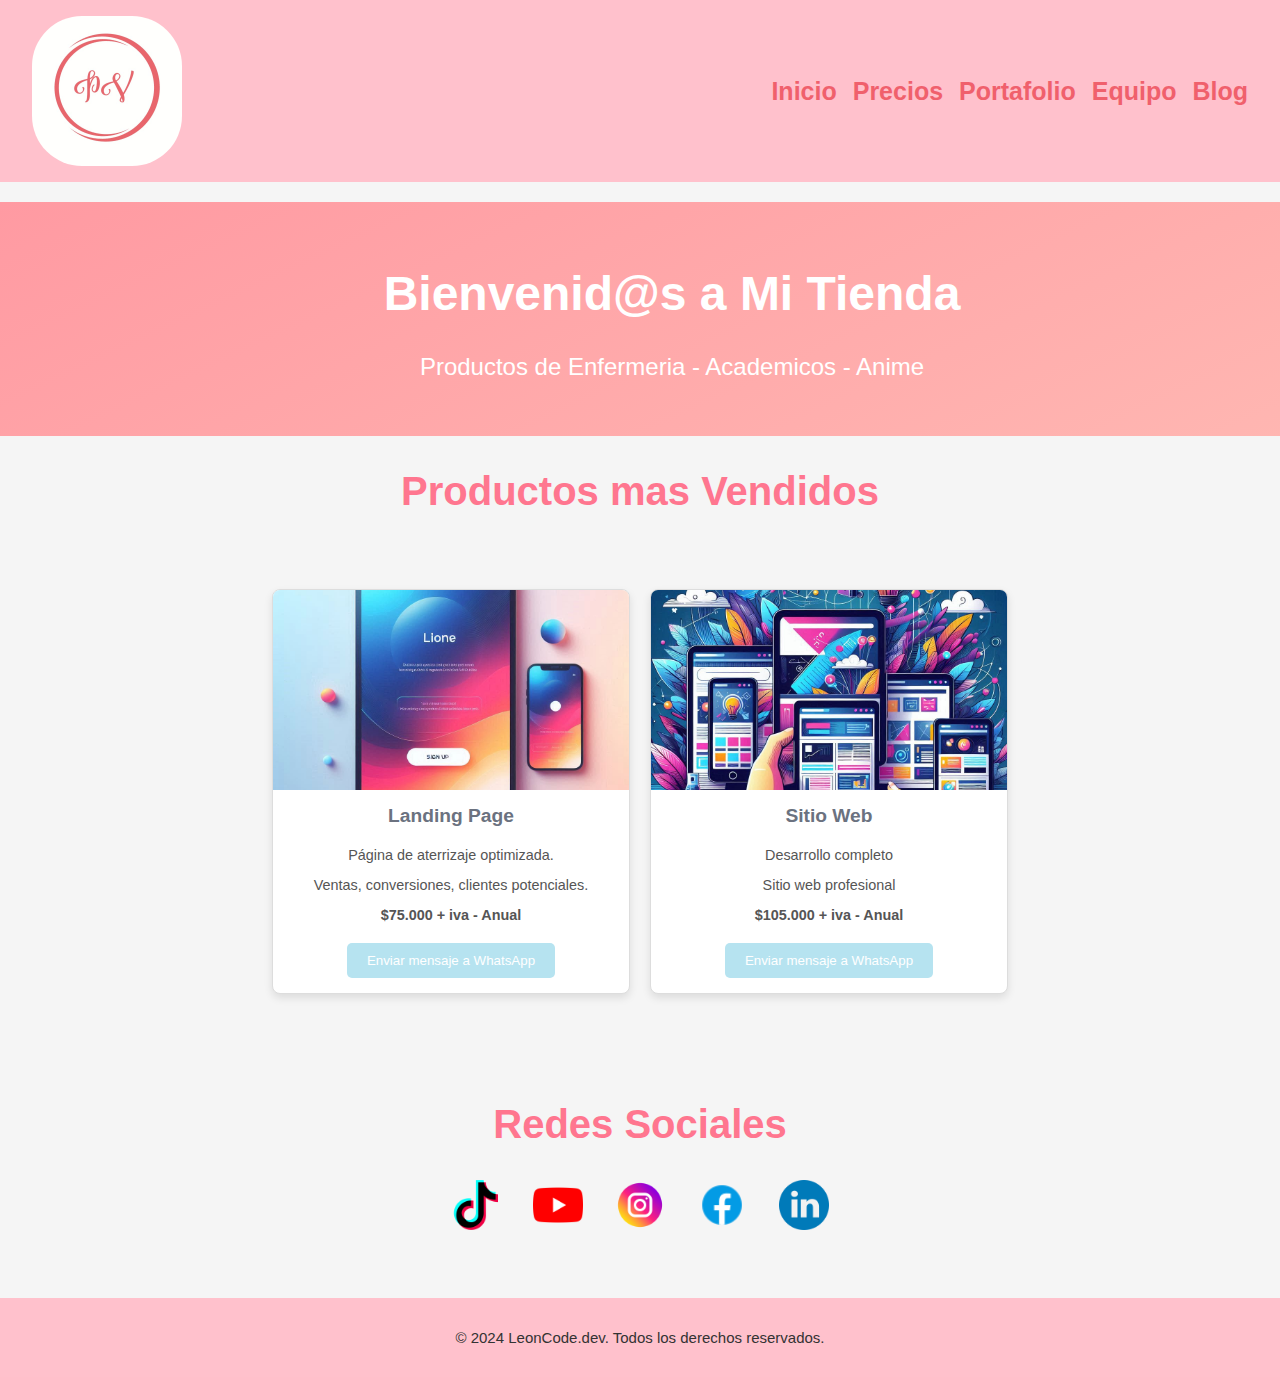
<file: index.html>
<!DOCTYPE html>
<html lang="es">
<head>
    <meta charset="UTF-8">
    <meta name="viewport" content="width=device-width, initial-scale=1.0">
    <title>Web Software Chile</title>
    <link rel="stylesheet" href="styles.css">
</head>
<body>
    <header>
        <div class="logo">
            <img src="imagenes/logo.jpeg" alt="Logo Tienda Pati">
        </div>
        <nav>
            <ul>
                <li><a href="index.html">Inicio</a></li>
                <li><a href="precios.html">Precios</a></li>
                <li><a href="portafolio.html">Portafolio</a></li>
                <li><a href="equipo.html">Equipo</a></li>
                <li><a href="Blog.html">Blog</a></li>
            </ul>
        </nav>
    </header>
    
    <section id="hero">
        <h1 >Bienvenid@s a Mi Tienda</h1>
        <p>Productos de Enfermeria - Academicos - Anime</p>
    </section>
    
    <section-1 id="series">
        <h2>Productos mas Vendidos</h2>
    </section>

    </section>
    <section class="menu">
        <div class="item">
            <div class="img-container">
                <img src="imagenes/landin2.jpeg" alt="Landing Page" onclick="openModal(this)">
            </div>
            <div class="item-content">
                <h3>Landing Page</h3>
                <p>Página de aterrizaje optimizada.</p>
                <p>Ventas, conversiones, clientes potenciales.</p>
                <p class="price">$75.000 + iva - Anual</p>
                <a href="https://wa.me/1234567890?text=Estoy%20interesado%20en%20la%20Landing%20Page%20de%20LeonCode.dev" target="_blank">
                    <button class="whatsapp-button">Enviar mensaje a WhatsApp</button>
                </a>
            </div>
        </div>
        <div class="item">
            <div class="img-container">
                <img src="imagenes/Designer - 2024-07-09T194819.278 copy.jpeg" alt="Landing Page" onclick="openModal(this)">
            </div>
            <div class="item-content">
                <h3>Sitio Web</h3>
                <p>Desarrollo completo</p>
                <p>Sitio web profesional</p>
                <p class="price">$105.000 + iva - Anual</p>
                <a href="https://wa.me/56964855203?text=Hola! Estoy interesad@ en digitalizar mi negocio" target="_blank">
                    <button class="whatsapp-button">Enviar mensaje a WhatsApp</button>
                </a>
            </div>
        </div>
    </section>
    

    

    
    <section id="socials">
        <h2>Redes Sociales</h2>
        <div class="social">
            <a href="https://www.tiktok.com/@m4m1s4m4?_t=8ny4UEmt8mz&_r=1"><img src="imagenes/tik-tok.png" alt="TikTok"></a>
            <a href="http://www.youtube.com/@m4t1s4m4"><img src="imagenes/youtube.png" alt="YouTube"></a>
            <a href="https://www.instagram.com/websoftwarechile?igsh=MWllanVqdGZ4bGFqeg=="><img src="imagenes/instagram (1).png" alt="Instagram"></a>
            <a href="https://www.facebook.com/share/PBLAvauDFCnhfVsk/?mibextid=qi2Omg"><img src="imagenes/face.png" alt="Facebook"></a>
            <a href="https://www.tiktok.com/@m4m1s4m4?_t=8ny4UEmt8mz&_r=1"><img src="imagenes/linkedin (1).png" alt="TikTok"></a>
        </div>
    </section>
    
    <footer>
        <p>&copy; 2024 LeonCode.dev. Todos los derechos reservados.</p>
    </footer>

    <div id="myModal" class="modal">
        <span class="close" onclick="closeModal()">&times;</span>
        <img class="modal-content" id="img01">
    </div>
    
    <script>
        function openModal(element) {
            var modal = document.getElementById("myModal");
            var modalImg = document.getElementById("img01");
            modal.style.display = "block";
            modalImg.src = element.src;
        }
    
        function closeModal() {
            var modal = document.getElementById("myModal");
            modal.style.display = "none";
        }
    
        // Cerrar modal al presionar la tecla Escape
        document.addEventListener('keydown', function(event) {
            if (event.key === "Escape") {
                closeModal();
            }
        });
    </script>
    
</body>
</html>
</file>
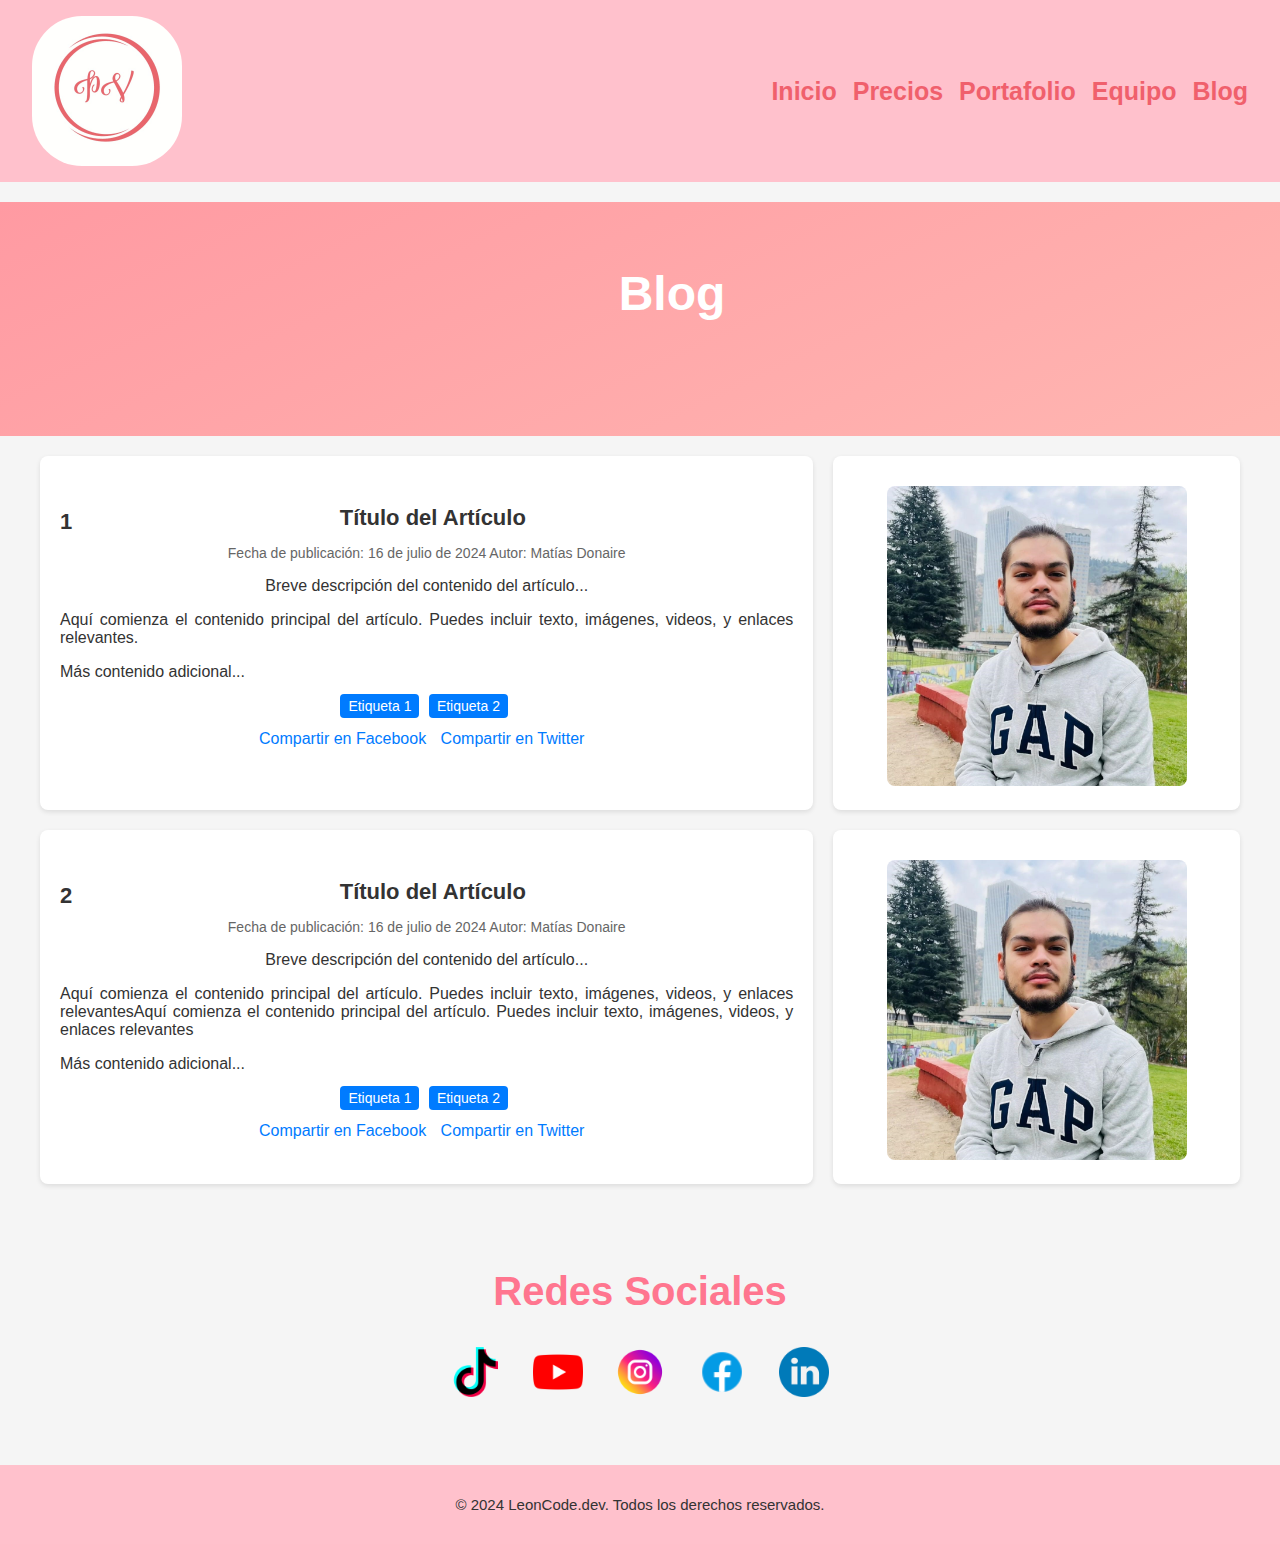
<file: Blog.html>
<!DOCTYPE html>
<html lang="es">
<head>
    <meta charset="UTF-8">
    <meta name="viewport" content="width=device-width, initial-scale=1.0">
    <title>Web Software Chile - Blog</title>
    <link rel="stylesheet" href="styles.css">
    <style>
        /* Estilos para el modal */
        .modal {
            display: none;
            position: fixed;
            z-index: 1;
            padding-top: 60px;
            left: 0;
            top: 0;
            width: 100%;
            height: 100%;
            overflow: auto;
            background-color: rgba(0, 0, 0, 0.9);
        }

        .modal-content {
            margin: auto;
            display: block;
            width: 80%;
            max-width: 700px;
        }

        .close {
            position: absolute;
            top: 15px;
            right: 35px;
            color: #f1f1f1;
            font-size: 40px;
            font-weight: bold;
            transition: 0.3s;
        }

        .close:hover,
        .close:focus {
            color: #bbb;
            text-decoration: none;
            cursor: pointer;
        }

        /* Responsivo */
        @media only screen and (max-width: 700px) {
            .modal-content {
                width: 100%;
            }
        }
        .container {
            display: flex; /* Utiliza flexbox para el layout */
            max-width: 1200px;
            margin: 20px auto;
        }

        .blog-posts {
            flex: 2; /* Ocupa 2 partes del contenedor */
            padding: 20px;
            background: #fff;
            border-radius: 8px;
            box-shadow: 0 2px 5px rgba(0, 0, 0, 0.1);
            margin-right: 20px;
        }

        .sidebar {
            flex: 1; /* Ocupa 1 parte del contenedor */
            padding: 20px;
            background: #fff;
            border-radius: 8px;
            box-shadow: 0 2px 5px rgba(0, 0, 0, 0.1);
            text-align: center; /* Centrar contenido */
        }

        .blog-post {
            border-bottom: 1px solid #ddd;
            padding: 15px 0;
            color: #333;
        }

        .blog-post:last-child {
            border-bottom: none;
        }

        .post-title {
            font-size: 22px;
            color: #333;
            margin-bottom: 10px;
        }

        .post-number {
            font-size: 22px;
            color: #333;
            margin-bottom: 10px;
            text-align: left;
        }

        .post-image {
            max-width: 90%; /* Ajuste del tamaño de la imagen */
            height: auto;
            border-radius: 8px;
            margin-bottom: 10px;
        }

        .post-meta {
            font-size: 14px;
            color: #666;
            margin-bottom: 10px;
        }

        .post-excerpt {
            font-size: 16px;
            margin-bottom: 15px;
        }

        .post-content {
            font-size: 16px;
            margin-bottom: 15px;
            color: #333;
            text-align: justify;
        }

        .post-tags {
            margin-top: 10px;
        }

        .tag {
            background-color: #007BFF;
            color: white;
            padding: 4px 8px;
            border-radius: 4px;
            margin-right: 5px;
            font-size: 14px;
        }

        .social-share {
            margin-top: 15px;
        }

        .share-link {
            color: #007BFF;
            text-decoration: none;
            margin-right: 10px;
        }

        .share-link:hover {
            text-decoration: underline;
        }

        .sidebar img {

            height: 300px;
            width: 300px;
            border-radius: 8px;
            margin-top: 10px;
        }

    </style>
</head>
<body>
    <header>
        <div class="logo">
            <img src="imagenes/logo.jpeg" alt="Logo Tienda Pati">
        </div>
        <nav>
            <ul>
                <li><a href="index.html">Inicio</a></li>
                <li><a href="precios.html">Precios</a></li>
                <li><a href="portafolio.html">Portafolio</a></li>
                <li><a href="equipo.html">Equipo</a></li>
                <li><a href="Blog.html">Blog</a></li>
            </ul>
        </nav>
    </header>
    
    <section id="hero">
        <h1>Blog</h1>
    </section>
    <div class="container">
        <section class="blog-posts">
            <article class="blog-post">

                <div class="post-header" style="display: flex;">
                    <h2 class="post-number">1</h2>
                    <h2 class="post-title" style="margin: auto;">Título del Artículo</h2>
                </div>

                <div class="post-meta">
                    <span class="post-date">Fecha de publicación: 16 de julio de 2024</span>
                    <span class="post-author">Autor: Matías Donaire</span>
                </div>
                <p class="post-excerpt">Breve descripción del contenido del artículo...</p>
                <div class="post-content">
                    <p>Aquí comienza el contenido principal del artículo. Puedes incluir texto, imágenes, videos, y enlaces relevantes.</p>
                    <p>Más contenido adicional...</p>
                </div>
                <div class="post-tags">
                    <span class="tag">Etiqueta 1</span>
                    <span class="tag">Etiqueta 2</span>
                </div>
                <div class="social-share">
                    <a href="#" class="share-link">Compartir en Facebook</a>
                    <a href="#" class="share-link">Compartir en Twitter</a>
                </div>
            </article>

        </section>

        <aside class="sidebar">

            <img src="imagenes/foto mati.jpeg" alt="Imagen del Sidebar">

        </aside>
    </div>
    <div class="container">
        <section class="blog-posts">
            <article class="blog-post">

                <div class="post-header" style="display: flex;">
                    <h2 class="post-number">2</h2>
                    <h2 class="post-title" style="margin: auto;">Título del Artículo</h2>
                </div>

                <div class="post-meta">
                    <span class="post-date">Fecha de publicación: 16 de julio de 2024</span>
                    <span class="post-author">Autor: Matías Donaire</span>
                </div>
                <p class="post-excerpt">Breve descripción del contenido del artículo...</p>
                <div class="post-content">
                    <p>Aquí comienza el contenido principal del artículo. Puedes incluir texto, imágenes, videos, y enlaces relevantesAquí comienza el contenido principal del artículo. Puedes incluir texto, imágenes, videos, y enlaces relevantes</p>
                    <p>Más contenido adicional...</p>
                </div>
                <div class="post-tags">
                    <span class="tag">Etiqueta 1</span>
                    <span class="tag">Etiqueta 2</span>
                </div>
                <div class="social-share">
                    <a href="#" class="share-link">Compartir en Facebook</a>
                    <a href="#" class="share-link">Compartir en Twitter</a>
                </div>
            </article>

        </section>

        <aside class="sidebar">

            <img src="imagenes/foto mati.jpeg" alt="Imagen del Sidebar">

        </aside>
    </div>
    <section id="socials">
        <h2>Redes Sociales</h2>
        <div class="social">
            <a href="https://www.tiktok.com/@m4m1s4m4?_t=8ny4UEmt8mz&_r=1"><img src="imagenes/tik-tok.png" alt="TikTok"></a>
            <a href="http://www.youtube.com/@m4t1s4m4"><img src="imagenes/youtube.png" alt="YouTube"></a>
            <a href="https://www.instagram.com/websoftwarechile?igsh=MWllanVqdGZ4bGFqeg=="><img src="imagenes/instagram (1).png" alt="Instagram"></a>
            <a href="https://www.facebook.com/share/PBLAvauDFCnhfVsk/?mibextid=qi2Omg"><img src="imagenes/face.png" alt="Facebook"></a>
            <a href="https://www.tiktok.com/@m4m1s4m4?_t=8ny4UEmt8mz&_r=1"><img src="imagenes/linkedin (1).png" alt="TikTok"></a>
        </div>
    </section>


    <footer>

        </section>
        <p>&copy; 2024 LeonCode.dev. Todos los derechos reservados.</p>
    </footer>

    <div id="myModal" class="modal">
        <span class="close" onclick="closeModal()">&times;</span>
        <img class="modal-content" id="img01">
    </div>
    
    <script>
        function openModal(element) {
            var modal = document.getElementById("myModal");
            var modalImg = document.getElementById("img01");
            modal.style.display = "block";
            modalImg.src = element.src;
        }
    
        function closeModal() {
            var modal = document.getElementById("myModal");
            modal.style.display = "none";
        }
    
        // Cerrar modal al presionar la tecla Escape
        document.addEventListener('keydown', function(event) {
            if (event.key === "Escape") {
                closeModal();
            }
        });
    </script>
</file>
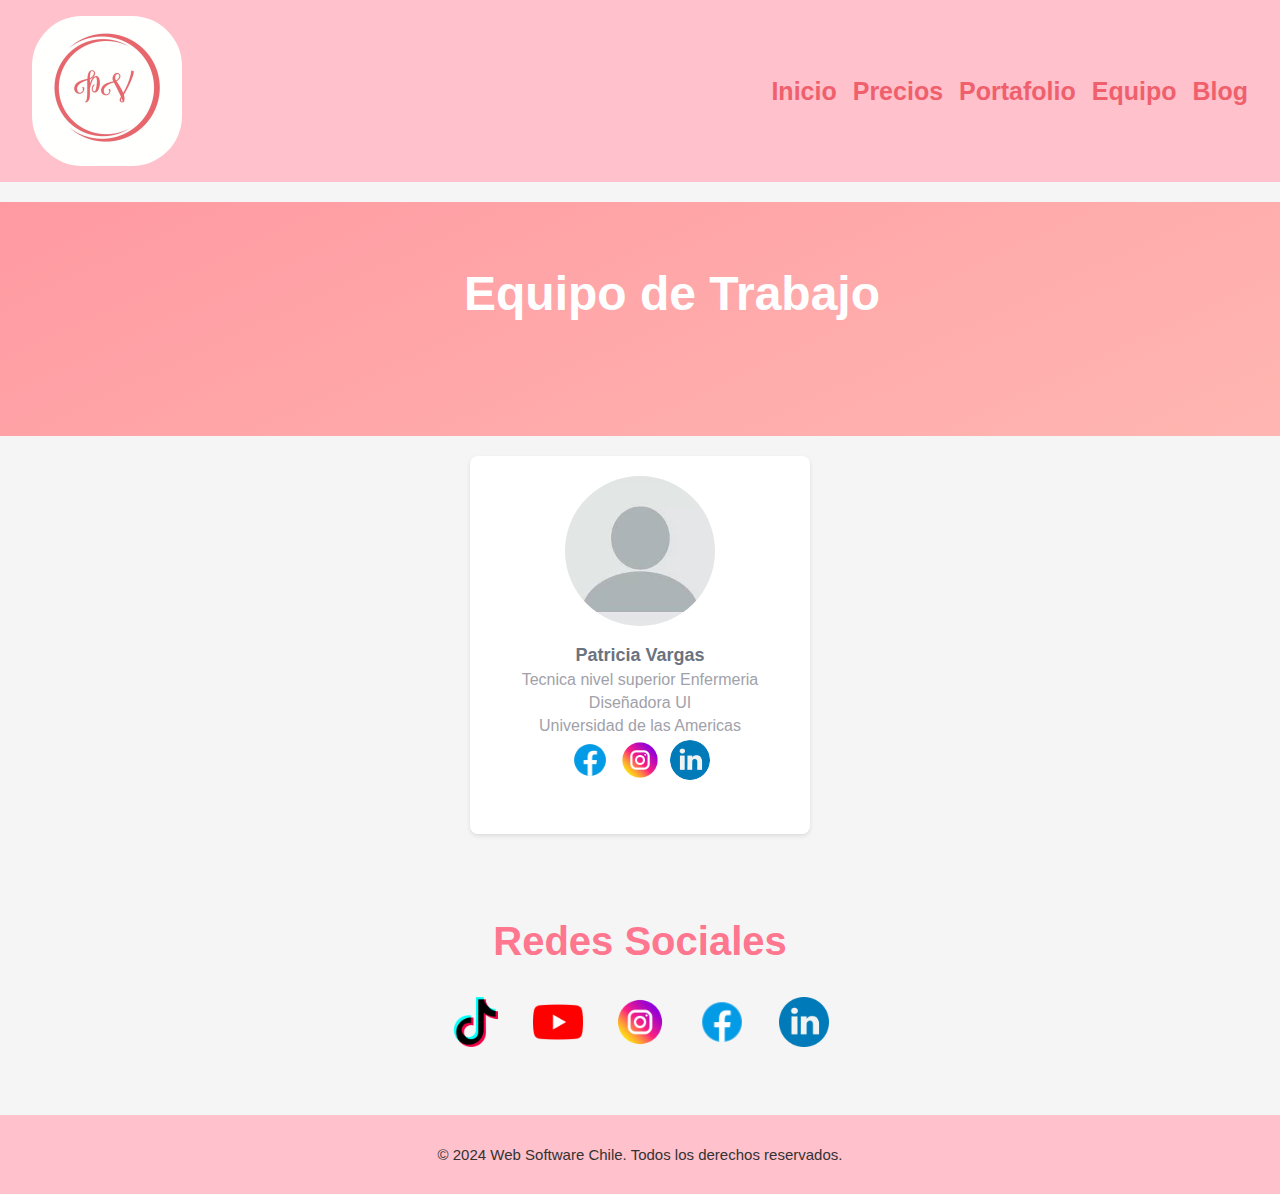
<file: equipo.html>
<!DOCTYPE html>
<html lang="es">
<head>
    <meta charset="UTF-8">
    <meta name="viewport" content="width=device-width, initial-scale=1.0">
    <title>Web Software Chile - Equipo</title>
    <link rel="stylesheet" href="styles.css">
</head>
<body>
    <header>
        <div class="logo">
            <img src="imagenes/logo.jpeg" alt="Logo Tienda Pati">
        </div>
        <nav>
            <ul>
                <li><a href="index.html">Inicio</a></li>
                <li><a href="precios.html">Precios</a></li>
                <li><a href="portafolio.html">Portafolio</a></li>
                <li><a href="equipo.html">Equipo</a></li>
                <li><a href="Blog.html">Blog</a></li>
            </ul>
        </nav>
    </header>
    
    <section id="hero">
        <h1 >Equipo de Trabajo</h1>

    </section>
    
    <section class="team">



        <div class="member">
            <img src="imagenes/usuario.jpeg" alt="Foto de Perfil">
            <div class="member-info">
                <h3>Patricia Vargas</h3>
                <p>Tecnica nivel superior Enfermeria</p>
                <p>Diseñadora UI</p>
                <p>Universidad de las Americas</p>

                
                <div class="social-links">
                    <a href="https://www.facebook.com/usuario2" target="_blank"><img src="imagenes/face.png" alt="Facebook"></a>
                    <a href="https://www.instagram.com/usuario2" target="_blank"><img src="imagenes/instagram (1).png" alt="Instagram"></a>
                    <a href="https://www.linkedin.com/usuario2" target="_blank"><img src="imagenes/linkedin (1).png" alt="LinkedIn"></a>

                </div>
            </div>
        </div>


    </section>

    <section id="socials">
        <h2>Redes Sociales</h2>
        <div class="social">
            <a href="https://www.tiktok.com/@m4m1s4m4?_t=8ny4UEmt8mz&_r=1"><img src="imagenes/tik-tok.png" alt="TikTok"></a>
            <a href="http://www.youtube.com/@m4t1s4m4"><img src="imagenes/youtube.png" alt="YouTube"></a>
            <a href="https://www.instagram.com/websoftwarechile?igsh=MWllanVqdGZ4bGFqeg=="><img src="imagenes/instagram (1).png" alt="Instagram"></a>
            <a href="https://www.facebook.com/share/PBLAvauDFCnhfVsk/?mibextid=qi2Omg"><img src="imagenes/face.png" alt="Facebook"></a>
            <a href="https://www.tiktok.com/@m4m1s4m4?_t=8ny4UEmt8mz&_r=1"><img src="imagenes/linkedin (1).png" alt="TikTok"></a>
        </div>
    </section>
    
    <footer>
        <p>&copy; 2024 Web Software Chile. Todos los derechos reservados.</p>
    </footer>

    <script src="script.js"></script>
</body>
</html>
</file>
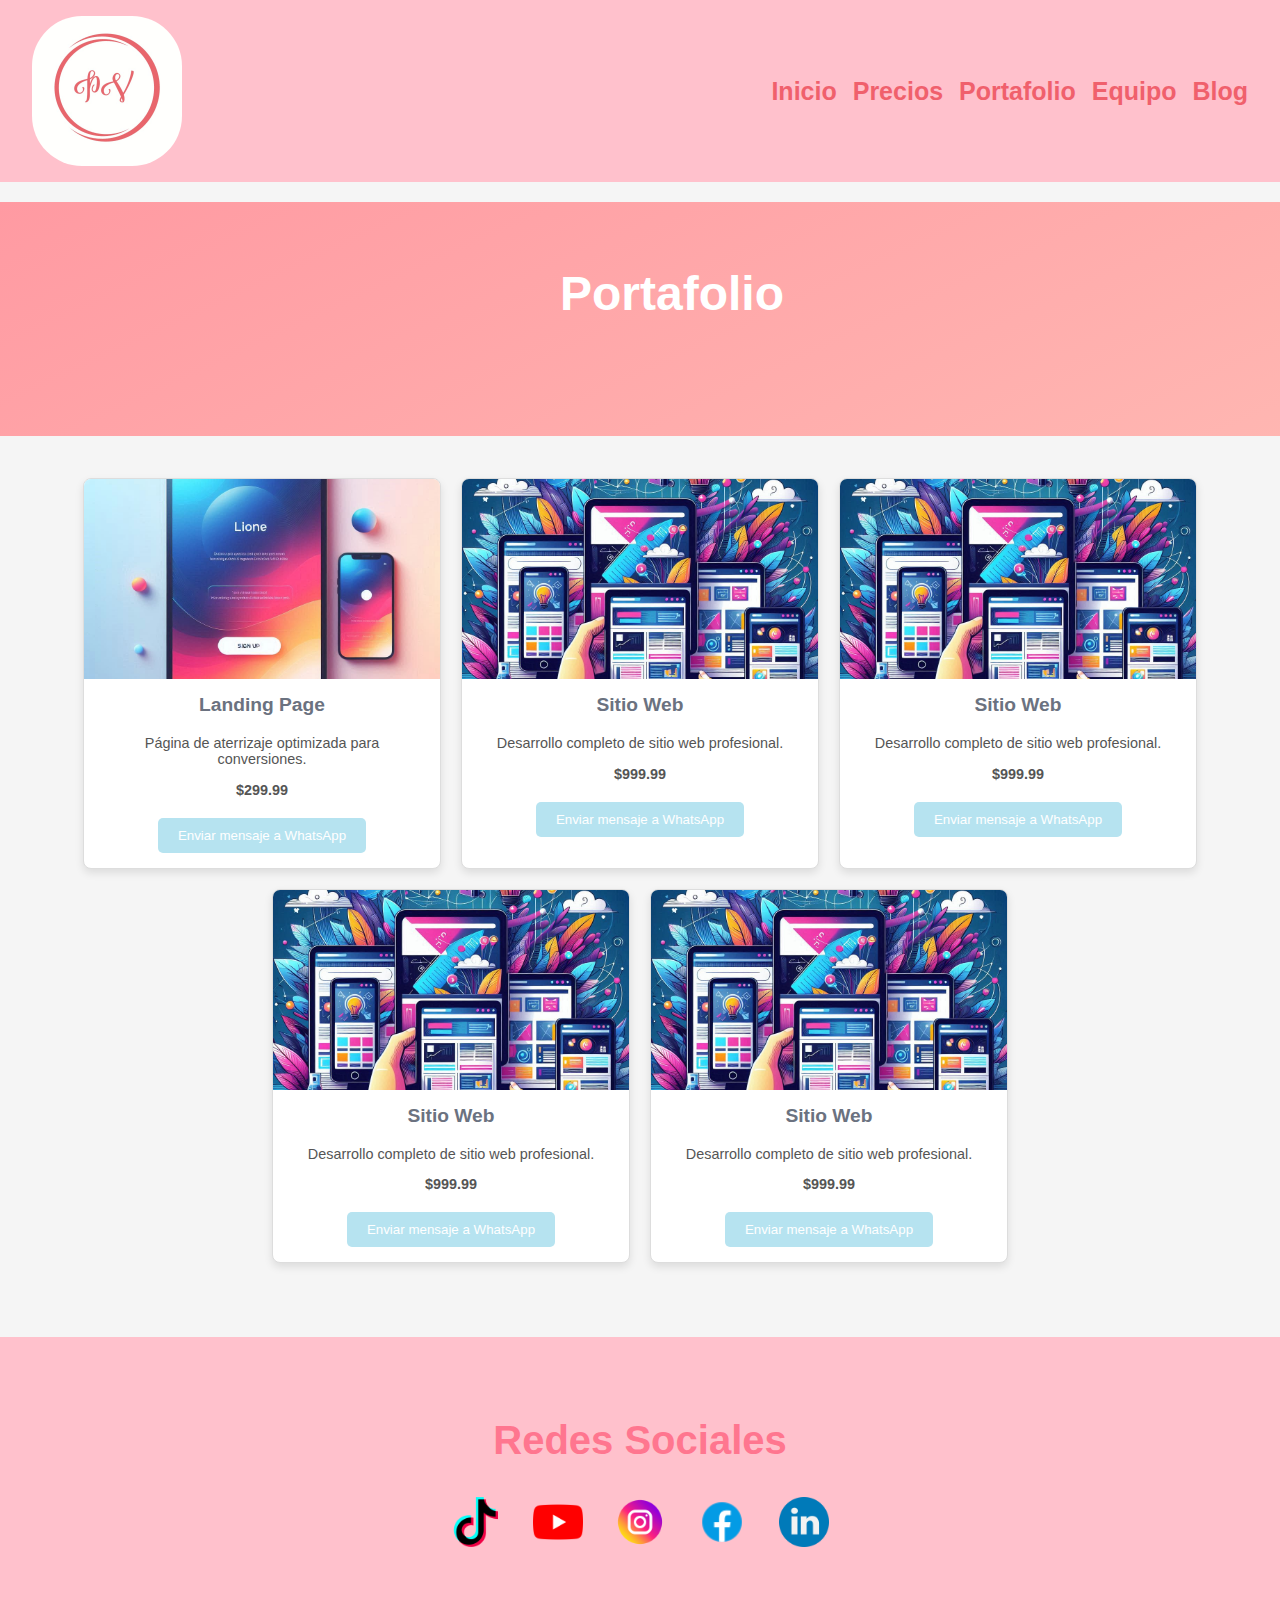
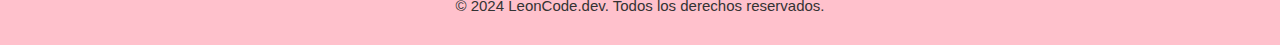
<file: portafolio.html>
<!DOCTYPE html>
<html lang="es">
<head>
    <meta charset="UTF-8">
    <meta name="viewport" content="width=device-width, initial-scale=1.0">
    <title>Web Software Chile - Portafolio</title>
    <link rel="stylesheet" href="styles.css">
    <style>
        /* Estilos para el modal */
        .modal {
            display: none;
            position: fixed;
            z-index: 1;
            padding-top: 60px;
            left: 0;
            top: 0;
            width: 100%;
            height: 100%;
            overflow: auto;
            background-color: rgba(0, 0, 0, 0.9);
        }

        .modal-content {
            margin: auto;
            display: block;
            width: 80%;
            max-width: 700px;
        }

        .close {
            position: absolute;
            top: 15px;
            right: 35px;
            color: #f1f1f1;
            font-size: 40px;
            font-weight: bold;
            transition: 0.3s;
        }

        .close:hover,
        .close:focus {
            color: #bbb;
            text-decoration: none;
            cursor: pointer;
        }

        /* Responsivo */
        @media only screen and (max-width: 700px) {
            .modal-content {
                width: 100%;
            }
        }
    </style>
</head>
<body>
    <header>
        <div class="logo">
            <img src="imagenes/logo.jpeg" alt="Logo Tienda Pati">
        </div>
        <nav>
            <ul>
                <li><a href="index.html">Inicio</a></li>
                <li><a href="precios.html">Precios</a></li>
                <li><a href="portafolio.html">Portafolio</a></li>
                <li><a href="equipo.html">Equipo</a></li>
                <li><a href="Blog.html">Blog</a></li>
            </ul>
        </nav>
    </header>
    
    <section id="hero">
        <h1>Portafolio</h1>
    </section>
    <section class="menu">
        <div class="item">
            <div class="img-container">
                <img src="imagenes/landin2.jpeg" alt="Landing Page" onclick="openModal(this)">
            </div>
            <div class="item-content">
                <h3>Landing Page</h3>
                <p>Página de aterrizaje optimizada para conversiones.</p>
                <p class="price">$299.99</p>
                <a href="https://wa.me/1234567890?text=Estoy%20interesado%20en%20la%20Landing%20Page%20de%20LeonCode.dev" target="_blank">
                    <button class="whatsapp-button">Enviar mensaje a WhatsApp</button>
                </a>
            </div>
        </div>
        <div class="item">
            <div class="img-container">
                <img src="imagenes/Designer - 2024-07-09T194819.278 copy.jpeg" alt="Landing Page" onclick="openModal(this)">
            </div>
            <div class="item-content">
                <h3>Sitio Web</h3>
                <p>Desarrollo completo de sitio web profesional.</p>
                <p class="price">$999.99</p>
                <a href="https://wa.me/56964855203?text=Hola! Estoy interesad@ en digitalizar mi negocio" target="_blank">
                    <button class="whatsapp-button">Enviar mensaje a WhatsApp</button>
                </a>
            </div>
        </div>
        <div class="item">
            <div class="img-container">
                <img src="imagenes/Designer - 2024-07-09T194819.278 copy.jpeg" alt="Landing Page" onclick="openModal(this)">
            </div>
            <div class="item-content">
                <h3>Sitio Web</h3>
                <p>Desarrollo completo de sitio web profesional.</p>
                <p class="price">$999.99</p>
                <a href="https://wa.me/56964855203?text=Hola! Estoy interesad@ en digitalizar mi negocio" target="_blank">
                    <button class="whatsapp-button">Enviar mensaje a WhatsApp</button>
                </a>
            </div>
        </div>
        <div class="item">
            <div class="img-container">
                <img src="imagenes/Designer - 2024-07-09T194819.278 copy.jpeg" alt="Landing Page" onclick="openModal(this)">
            </div>
            <div class="item-content">
                <h3>Sitio Web</h3>
                <p>Desarrollo completo de sitio web profesional.</p>
                <p class="price">$999.99</p>
                <a href="https://wa.me/56964855203?text=Hola! Estoy interesad@ en digitalizar mi negocio" target="_blank">
                    <button class="whatsapp-button">Enviar mensaje a WhatsApp</button>
                </a>
            </div>
        </div>
        <div class="item">
            <div class="img-container">
                <img src="imagenes/Designer - 2024-07-09T194819.278 copy.jpeg" alt="Landing Page" onclick="openModal(this)">
            </div>
            <div class="item-content">
                <h3>Sitio Web</h3>
                <p>Desarrollo completo de sitio web profesional.</p>
                <p class="price">$999.99</p>
                <a href="https://wa.me/56964855203?text=Hola! Estoy interesad@ en digitalizar mi negocio" target="_blank">
                    <button class="whatsapp-button">Enviar mensaje a WhatsApp</button>
                </a>
            </div>
        </div>

    </section>  
    <footer>
        <section id="socials">
            <h2>Redes Sociales</h2>
            <div class="social">
                <a href="https://www.tiktok.com/@m4m1s4m4?_t=8ny4UEmt8mz&_r=1"><img src="imagenes/tik-tok.png" alt="TikTok"></a>
                <a href="http://www.youtube.com/@m4t1s4m4"><img src="imagenes/youtube.png" alt="YouTube"></a>
                <a href="https://www.instagram.com/websoftwarechile?igsh=MWllanVqdGZ4bGFqeg=="><img src="imagenes/instagram (1).png" alt="Instagram"></a>
                <a href="https://www.facebook.com/share/PBLAvauDFCnhfVsk/?mibextid=qi2Omg"><img src="imagenes/face.png" alt="Facebook"></a>
                <a href="https://www.tiktok.com/@m4m1s4m4?_t=8ny4UEmt8mz&_r=1"><img src="imagenes/linkedin (1).png" alt="TikTok"></a>
            </div>
        </section>
        <p>&copy; 2024 LeonCode.dev. Todos los derechos reservados.</p>
    </footer>

    <div id="myModal" class="modal">
        <span class="close" onclick="closeModal()">&times;</span>
        <img class="modal-content" id="img01">
    </div>
    
    <script>
        function openModal(element) {
            var modal = document.getElementById("myModal");
            var modalImg = document.getElementById("img01");
            modal.style.display = "block";
            modalImg.src = element.src;
        }
    
        function closeModal() {
            var modal = document.getElementById("myModal");
            modal.style.display = "none";
        }
    
        // Cerrar modal al presionar la tecla Escape
        document.addEventListener('keydown', function(event) {
            if (event.key === "Escape") {
                closeModal();
            }
        });
    </script>
</file>
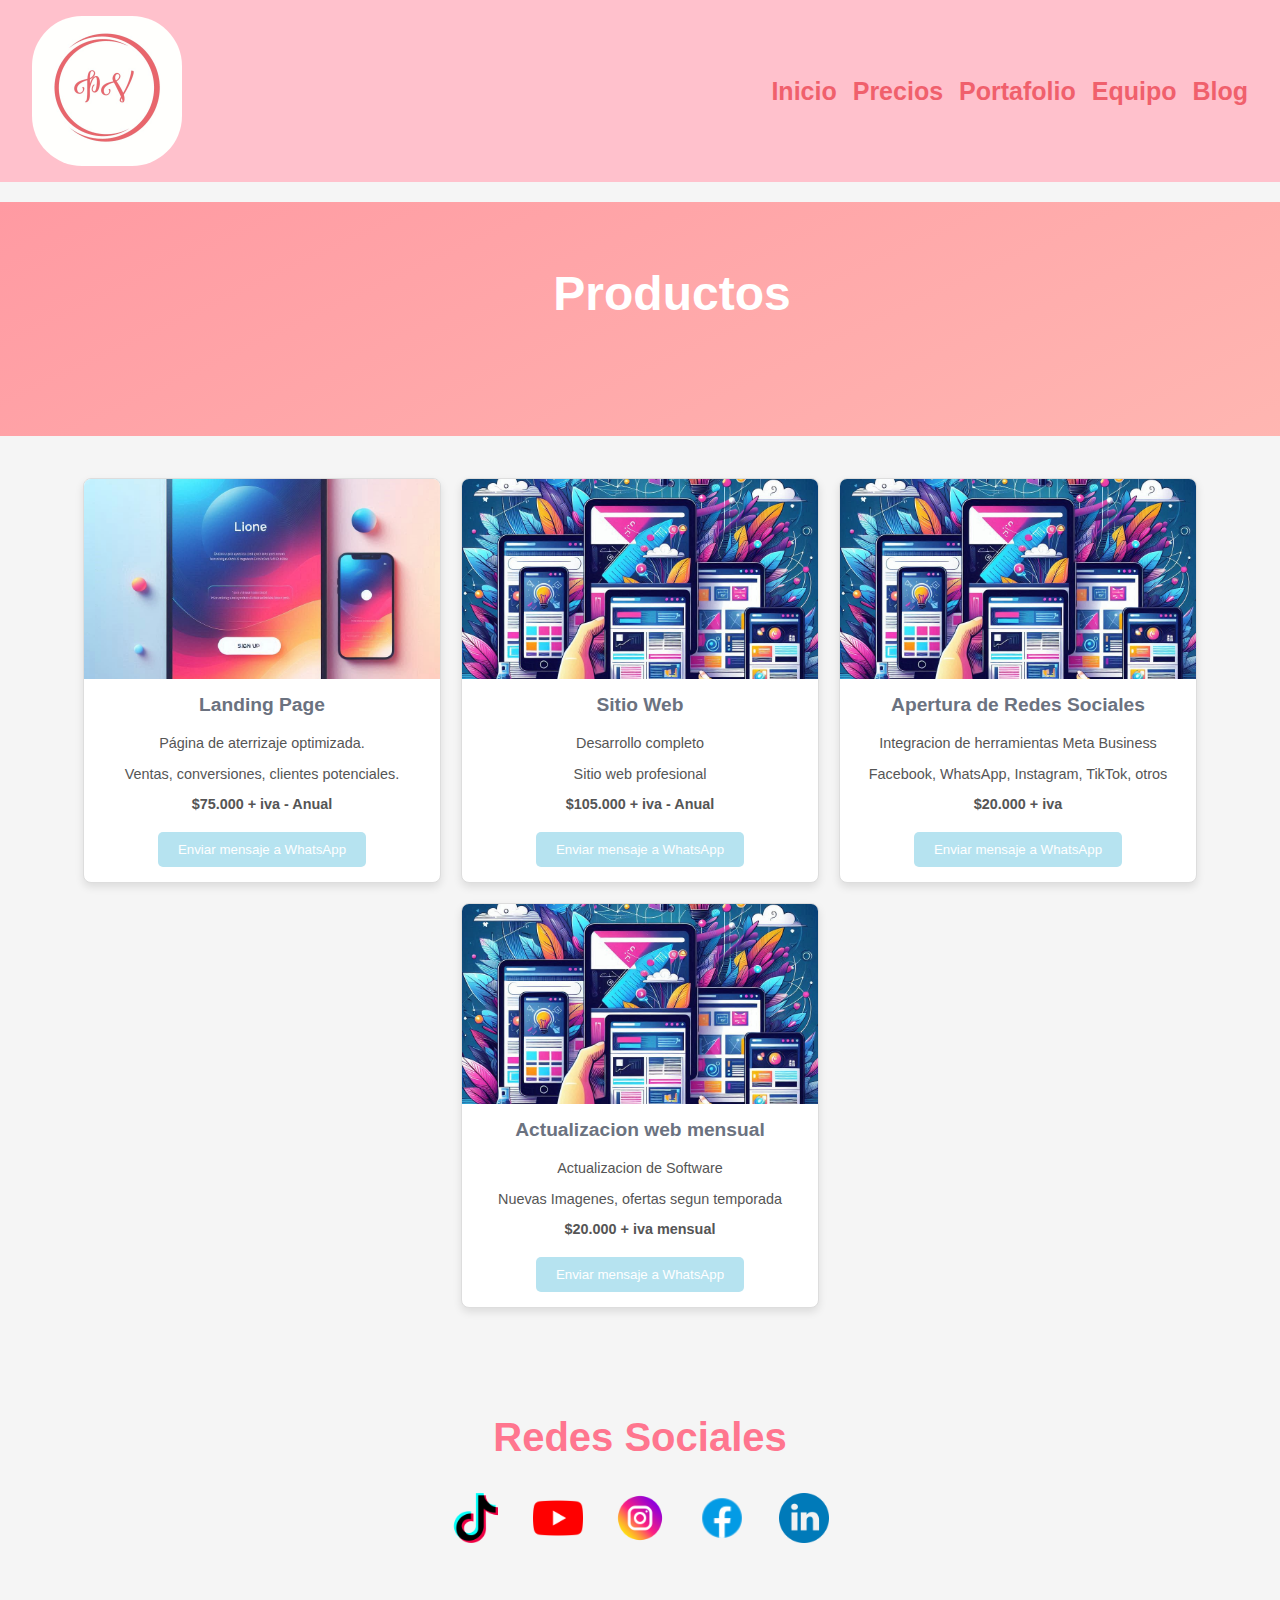
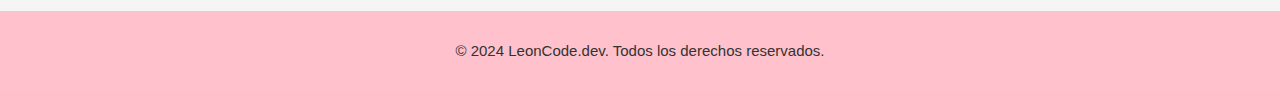
<file: precios.html>
<!DOCTYPE html>
<html lang="es">
<head>
    <meta charset="UTF-8">
    <meta name="viewport" content="width=device-width, initial-scale=1.0">
    <title>Web Software Chile - Precios</title>
    <link rel="stylesheet" href="styles.css">
    <style>
        /* Estilos para el modal */
        .modal {
            display: none;
            position: fixed;
            z-index: 1;
            padding-top: 60px;
            left: 0;
            top: 0;
            width: 100%;
            height: 100%;
            overflow: auto;
            background-color: rgba(0, 0, 0, 0.9);
        }

        .modal-content {
            margin: auto;
            display: block;
            width: 80%;
            max-width: 700px;
        }

        .close {
            position: absolute;
            top: 15px;
            right: 35px;
            color: #f1f1f1;
            font-size: 40px;
            font-weight: bold;
            transition: 0.3s;
        }

        .close:hover,
        .close:focus {
            color: #bbb;
            text-decoration: none;
            cursor: pointer;
        }

        /* Responsivo */
        @media only screen and (max-width: 700px) {
            .modal-content {
                width: 100%;
            }
        }
    </style>
</head>
<body>
    <header>
        <div class="logo">
            <img src="imagenes/logo.jpeg" alt="Logo Tienda Pati">
        </div>
        <nav>
            <ul>
                <li><a href="index.html">Inicio</a></li>
                <li><a href="precios.html">Precios</a></li>
                <li><a href="portafolio.html">Portafolio</a></li>
                <li><a href="equipo.html">Equipo</a></li>
                <li><a href="Blog.html">Blog</a></li>
            </ul>
        </nav>
    </header>
    
    <section id="hero">
        <h1>Productos</h1>
    </section>
    <section class="menu">
        <div class="item">
            <div class="img-container">
                <img src="imagenes/landin2.jpeg" alt="Landing Page" onclick="openModal(this)">
            </div>
            <div class="item-content">
                <h3>Landing Page</h3>
                <p>Página de aterrizaje optimizada.</p>
                <p>Ventas, conversiones, clientes potenciales.</p>
                <p class="price">$75.000 + iva - Anual</p>
                <a href="https://wa.me/1234567890?text=Estoy%20interesado%20en%20la%20Landing%20Page%20de%20LeonCode.dev" target="_blank">
                    <button class="whatsapp-button">Enviar mensaje a WhatsApp</button>
                </a>
            </div>
        </div>
        <div class="item">
            <div class="img-container">
                <img src="imagenes/Designer - 2024-07-09T194819.278 copy.jpeg" alt="Landing Page" onclick="openModal(this)">
            </div>
            <div class="item-content">
                <h3>Sitio Web</h3>
                <p>Desarrollo completo</p>
                <p>Sitio web profesional</p>
                <p class="price">$105.000 + iva - Anual</p>
                <a href="https://wa.me/56964855203?text=Hola! Estoy interesad@ en digitalizar mi negocio" target="_blank">
                    <button class="whatsapp-button">Enviar mensaje a WhatsApp</button>
                </a>
            </div>
        </div>
        <div class="item">
            <div class="img-container">
                <img src="imagenes/Designer - 2024-07-09T194819.278 copy.jpeg" alt="Landing Page" onclick="openModal(this)">
            </div>
            <div class="item-content">
                <h3>Apertura de Redes Sociales</h3>
                <p>Integracion de herramientas Meta Business</p>
                <p>Facebook, WhatsApp, Instagram, TikTok, otros</p>
                <p class="price">$20.000 + iva</p>
                <a href="https://wa.me/56964855203?text=Hola! Estoy interesad@ en digitalizar mi negocio" target="_blank">
                    <button class="whatsapp-button">Enviar mensaje a WhatsApp</button>
                </a>
            </div>
        </div>
        <div class="item">
            <div class="img-container">
                <img src="imagenes/Designer - 2024-07-09T194819.278 copy.jpeg" alt="Landing Page" onclick="openModal(this)">
            </div>
            <div class="item-content">
                <h3>Actualizacion web mensual</h3>
                <p>Actualizacion de Software</p>
                <p>Nuevas Imagenes, ofertas segun temporada</p>
                <p class="price">$20.000 + iva mensual</p>
                <a href="https://wa.me/56964855203?text=Hola! Estoy interesad@ en digitalizar mi negocio" target="_blank">
                    <button class="whatsapp-button">Enviar mensaje a WhatsApp</button>
                </a>
            </div>
        </div>



    </section>

    <section id="socials">
        <h2>Redes Sociales</h2>
        <div class="social">
            <a href="https://www.tiktok.com/@m4m1s4m4?_t=8ny4UEmt8mz&_r=1"><img src="imagenes/tik-tok.png" alt="TikTok"></a>
            <a href="http://www.youtube.com/@m4t1s4m4"><img src="imagenes/youtube.png" alt="YouTube"></a>
            <a href="https://www.instagram.com/websoftwarechile?igsh=MWllanVqdGZ4bGFqeg=="><img src="imagenes/instagram (1).png" alt="Instagram"></a>
            <a href="https://www.facebook.com/share/PBLAvauDFCnhfVsk/?mibextid=qi2Omg"><img src="imagenes/face.png" alt="Facebook"></a>
            <a href="https://www.tiktok.com/@m4m1s4m4?_t=8ny4UEmt8mz&_r=1"><img src="imagenes/linkedin (1).png" alt="TikTok"></a>
        </div>
    </section>
    
    <footer>
        <p>&copy; 2024 LeonCode.dev. Todos los derechos reservados.</p>
    </footer>

    <div id="myModal" class="modal">
        <span class="close" onclick="closeModal()">&times;</span>
        <img class="modal-content" id="img01">
    </div>
    
    <script>
        function openModal(element) {
            var modal = document.getElementById("myModal");
            var modalImg = document.getElementById("img01");
            modal.style.display = "block";
            modalImg.src = element.src;
        }
    
        function closeModal() {
            var modal = document.getElementById("myModal");
            modal.style.display = "none";
        }
    
        // Cerrar modal al presionar la tecla Escape
        document.addEventListener('keydown', function(event) {
            if (event.key === "Escape") {
                closeModal();
            }
        });
    </script>
</file>
<file: styles.css>
body {
    font-family: 'Arial', sans-serif;
    background-color: #f5f5f5;
    color: #333;
    margin: 0;
    padding: 0;
}

header {
    display: flex;
    justify-content: space-between;
    align-items: center;
    padding: 1rem 2rem;
    background-color: #ffc1cc; /* Rosa pastel */
}

.logo {
    width: 150px;
    height: 150px;
    overflow: hidden; 
    border-radius: 50px;
}

.logo img {
    width: 100%;
    height: 100%;
    object-fit: cover; 
}

nav ul {
    list-style: none;
    display: flex;
    gap: 1rem;
}

nav ul li {
    margin: 0;
}

nav ul li a {
    color: #f0606c;
    text-decoration: none;
    font-weight: bold;
    font-size: 25px;
}

/* Menu Styles */
.menu {
    display: flex;
    justify-content: center;
    flex-wrap: wrap;
    margin: 20px;
    max-width: 1200px;
    margin: 0 auto;
}

.item {
    background-color: #ffffff;
    border: 1px solid #ddd;
    border-radius: 8px;
    box-shadow: 0 4px 8px rgba(0, 0, 0, 0.1);
    margin: 10px;
    overflow: hidden;
    width: calc(33% - 40px);
    display: flex;
    flex-direction: column;
    align-items: center;
    transition: transform 0.3s;
}

.item:hover {
    transform: scale(1.05);
}

.img-container {
    width: 100%;
    height: 200px;
    overflow: hidden;
    display: flex;
    justify-content: center;
    align-items: center;
}

.img-container img {
    width: 100%;
    height: 100%;
    object-fit: cover;
    cursor: pointer;
}

.item-content {
    padding: 15px;
    text-align: center;
}

.item-content h3 {
    margin-top: 0;
    color: #6b7280;
    font-size: 1.2em;
}

.item-content p {
    color: #555;
    font-size: 0.9em;
}

.price {
    color: #fca5a5;
    font-size: 1.2em;
    font-weight: bold;
    margin: 10px 0;
}

.whatsapp-button {
    background-color: #b6e3f0; /* Azul pastel */
    border: none;
    border-radius: 5px;
    color: white;
    cursor: pointer;
    padding: 10px 20px;
    text-align: center;
    text-decoration: none;
    margin-top: 10px;
    transition: background-color 0.3s;
}

.whatsapp-button:hover {
    background-color: #89c2d9; /* Azul pastel oscuro */
}

.team {
    display: flex;
    flex-wrap: wrap;
    justify-content: center;
    gap: 20px;
    padding: 20px;
}

.member {
    background-color: #ffffff;
    padding: 20px;
    border-radius: 8px;
    box-shadow: 0 2px 4px rgba(0, 0, 0, 0.1);
    width: 300px;
    max-width: 100%;
    text-align: center;
}

.member img {
    width: 150px;
    height: 150px;
    border-radius: 50%;
    margin-bottom: 10px;
}

.member-info {
    margin-bottom: 20px;
}

.member-info h3 {
    font-size: 18px;
    margin: 5px 0;
    color: #6b7280;
}

.member-info p {
    color: #a1a1aa;
    margin: 5px 0;
}

.social-links {
    display: flex;
    justify-content: center;
    gap: 10px;
}

.social-links a {
    display: inline-block;
    width: 40px;
}

.social-links img {
    width: 100%;
    height: auto;
}

footer {
    background: #fd7c85; /* Rosa muy claro */
    color: #333;
    text-align: center;
    padding: 20px;
    font-size: 15px;
}

footer .social-media a {
    color: #333;
    margin: 10px;
    text-decoration: none;
}

footer .social-media a:hover {
    text-decoration: underline;
}

/* Modal Styles */
.modal {
    display: none;
    position: fixed;
    z-index: 1;
    padding-top: 60px;
    left: 0;
    top: 0;
    width: 100%;
    height: 100%;
    overflow: auto;
    background-color: rgba(0, 0, 0, 0.9);
}

.modal-content {
    margin: auto;
    display: block;
    width: 80%;
    max-width: 700px;
}

.close {
    position: absolute;
    top: 15px;
    right: 35px;
    color: #f1f1f1;
    font-size: 40px;
    font-weight: bold;
    transition: 0.3s;
}

.close:hover,
.close:focus {
    color: #bbb;
    text-decoration: none;
    cursor: pointer;
}

/* Responsive Styles */
@media (max-width: 1024px) {
    .item {
        width: calc(50% - 40px);
    }
}

@media (max-width: 600px) {
    .menu {
        flex-direction: column;
        align-items: center;
    }

    .item {
        width: 90%;
    }

    nav ul {
        flex-direction: column;
        align-items: center;
    }

    nav ul li {
        margin: 10px 0;
    }
}

#hero {
    text-align: center;
    padding: 2rem;
    background: linear-gradient(155deg, #ff9aa2, #ffb7b2); /* Gradiente rosa pastel */
    color: #fff;
    height: 170px;
    width: 100%;
    margin: auto;
    margin-top: 20px;
}

#hero h1 {
    font-size: 3rem;
}

#hero p {
    font-size: 1.5rem;
}

section {
    padding: 2rem;
    text-align: center;
}

h2 {
    color: #ff768f; /* Rosa suave */
    font-size: 2.5rem;
    text-align: center;
}

.card {
    display: inline-block;
    margin: 1rem;
    background-color: #ffffff;
    padding: 1rem;
    border-radius: 10px;
    width: 200px;
    height: 200px;
    overflow: hidden;
}

.card img {
    width: 100%;
    height: auto;
    max-height: 150px;
    border-radius: 10px;
}

.card h3 {
    color: #ff9aa2;
    margin-top: 0.5rem;
}

.social {
    display: flex;
    justify-content: center;
    gap: 2rem;
}

.social a img {
    width: 50px;
    height: 50px;
    transition: transform 0.3s;
}

.social a img:hover {
    transform: scale(1.1);
}

footer {
    background-color: #ffc1cc;
    text-align: center;
    padding: 1rem;
    margin-top: 2rem;
}

.modal {
    display: none;
    position: fixed;
    z-index: 1;
    padding-top: 60px;
    left: 0;
    top: 0;
    width: 100%;
    height: 100%;
    overflow: auto;
    background-color: rgba(0, 0, 0, 0.9);
}

.modal-content {
    margin: auto;
    display: block;
    width: 80%;
    max-width: 700px;
}

.close {
    position: absolute;
    top: 15px;
    right: 35px;
    color: #f1f1f1;
    font-size: 40px;
    font-weight: bold;
    transition: 0.3s;
}

.close:hover,
.close:focus {
    color: #bbb;
    text-decoration: none;
    cursor: pointer;
}

/* Responsivo */
@media only screen and (max-width: 700px) {
    .modal-content {
        width: 100%;
    }
}
</file>
